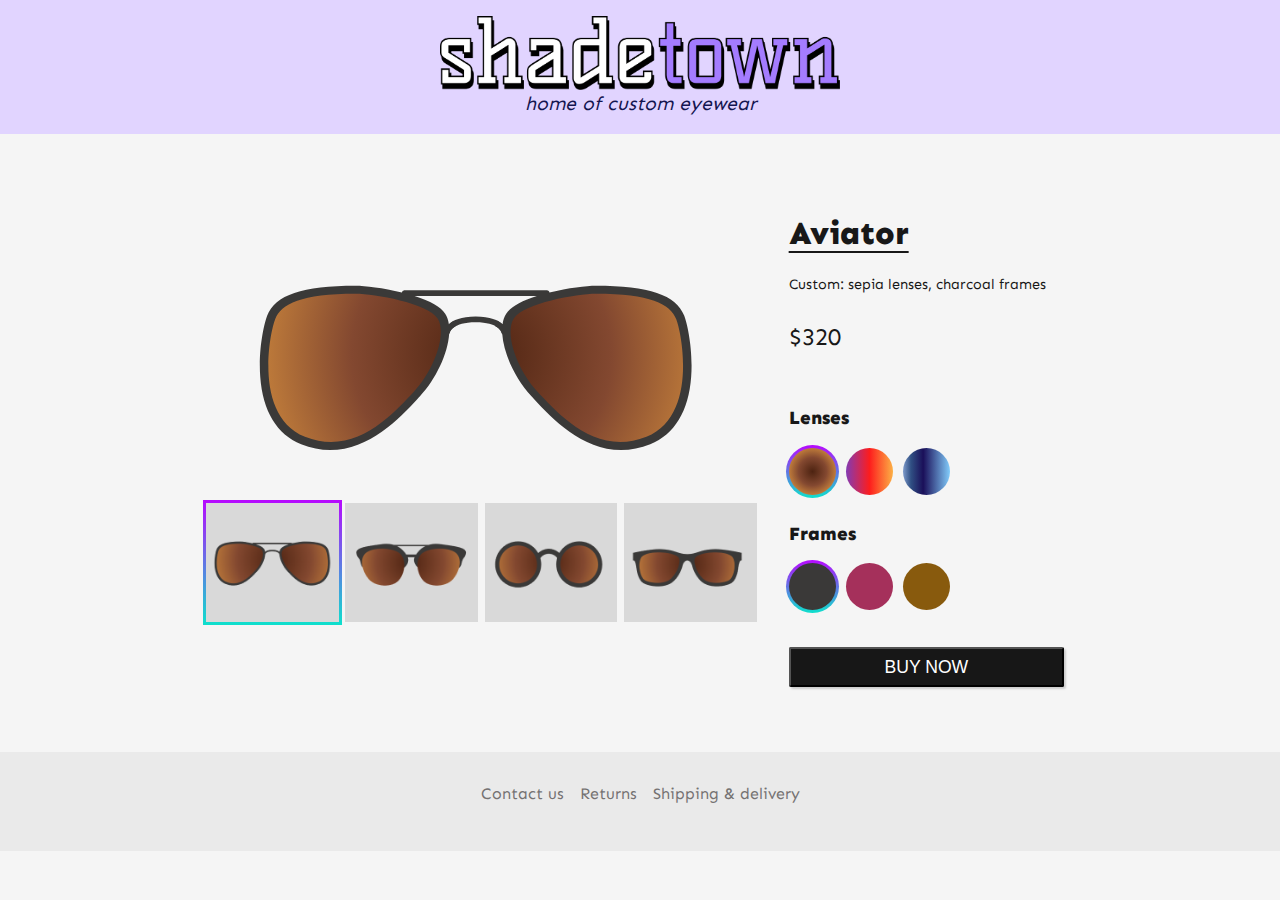
<file: ES6/index.html>
<!doctype html>
<html>
    <head>
        <title>Shadetown: custom sunnies</title>
        <link rel="stylesheet" href="index.css">
        <link rel="preconnect" href="https://fonts.googleapis.com">
        <link rel="preconnect" href="https://fonts.gstatic.com" crossorigin>
        <link href="https://fonts.googleapis.com/css2?family=Sen:ital,wght@0,400;0,700;1,400&display=swap" rel="stylesheet">
    </head>
    <body>
        <header class="header">
            <img src="./images/logo.png" alt="Shadetown" class="logo" />
            <p class="byline">home of custom eyewear</p>
        </header>
        <main class="main">
            <div class="product">
                <!-- Sunglasses description -->
                <div id="productDetails" class="product-details">
                    <h1><!--Half frames--></h1>
                    <p><!--xxx lenses, xxx frames--></p>
                    <p><!--$300--></p>
                </div>
                <!-- Sunglasses main image -->
                <div id="productImage" class="product-image frame-aviator">
                    <div class="product-image_frame color-charcoal"> </div>
                    <div class="product-image_lenses color-sepia"> </div>
                </div>
                <!-- Sunglasses frame styles -->
                <ul class="product-style flex">
                    <li>
                        <img src="images/thumb-aviator.png" class="product-thumb selected" data-name="aviator">
                    </li>
                    <li>
                        <img src="images/thumb-half-frame.png" class="product-thumb" data-name="half-frame">
                    </li>
                    <li>
                        <img src="images/thumb-round.png" class="product-thumb" data-name="round">
                    </li>
                    <li>
                        <img src="images/thumb-wayfarer.png" class="product-thumb" data-name="wayfarer">
                    </li>
                </ul>     
                <!-- Sunglasses swatches (lenses) -->
                <div class="product-lenses">
                    <h3>lenses</h3>
                    <ul class="product-swatches">
                        <li><button 
                        class="product-color-swatch color-sepia selected"
                        data-color="sepia">Sepia</button></li>
                        <li><button 
                        class="product-color-swatch color-rainbow"
                        data-color="rainbow">Rainbow</button></li>
                        <li><button 
                        class="product-color-swatch color-iridescent"
                        data-color="iridescent">Iridescent</button></li>
                    </ul>
                </div>
                <!-- Sunglasses swatches (frames) -->
                <div class="product-frames">
                    <h3>frames</h3>
                    <ul class="product-swatches">
                        <li><button 
                            class="product-color-swatch color-charcoal selected"
                            data-color="charcoal">Charcoal</button></li>
                        <li><button 
                            class="product-color-swatch color-rose" data-color="rose">Rose</button></li>
                        <li><button 
                            class="product-color-swatch color-tan"
                            data-color="tan">Tan</button></li>
                    </ul>
                </div>
              
                <div class="product-buy">
                    <button class="primary-btn">Buy now</button>
                </div>
            </div>
        </main>
        
        <footer class="footer">
            <nav>
                <a href="#">Contact us</a>
                <a href="#">Returns</a>
                <a href="#">Shipping & delivery</a>
            </nav>
        </footer>
        
        <script type="module" src="index.js"></script>
    </body>
</html>
</file>
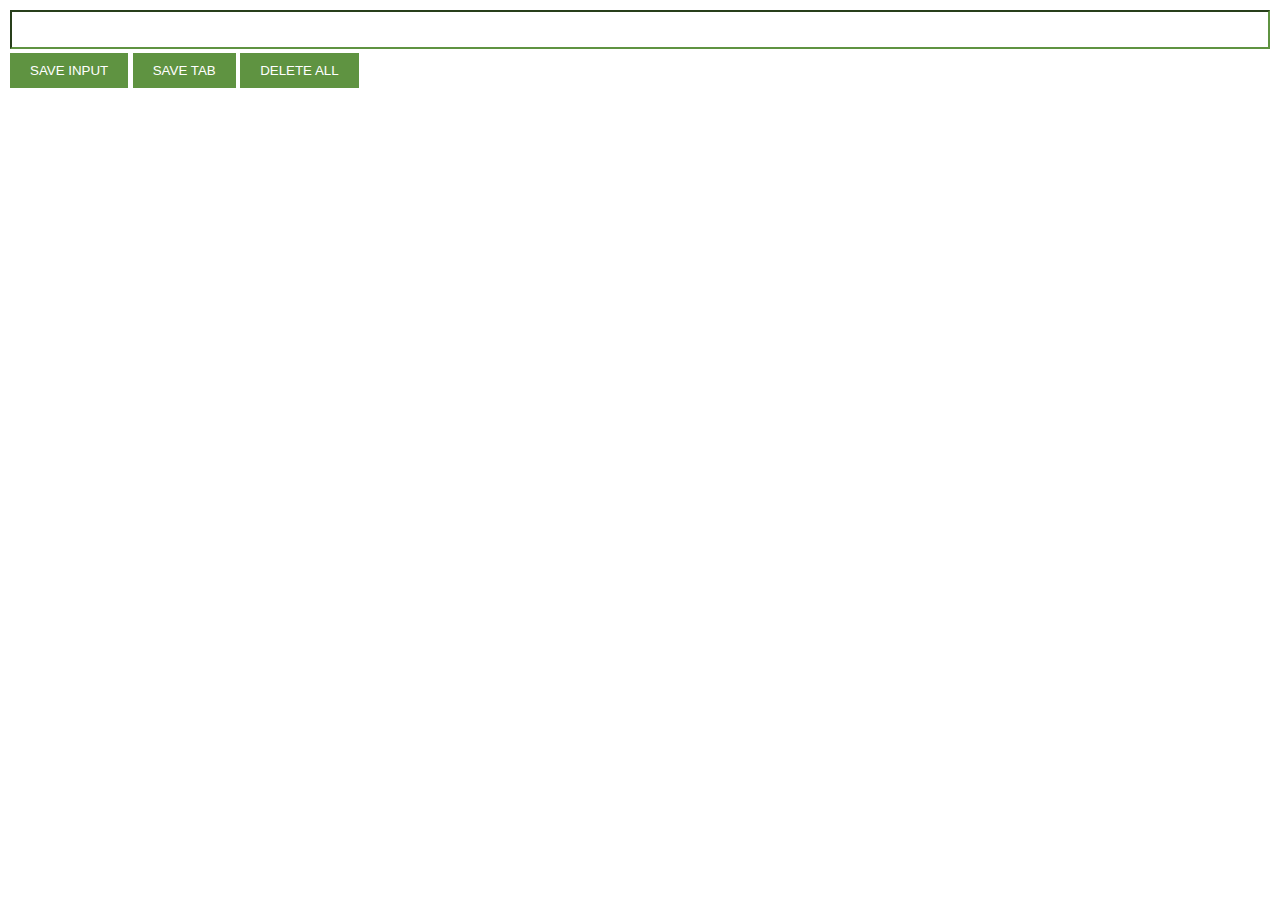
<file: url_saver_extention/index.html>
<html>
    <head>
        <link rel="stylesheet" href="index.css">
    </head>
    <body>
        <input type="text" id="input-el">
         <button id="input-btn">SAVE INPUT</button>
         <button id="tab-btn">SAVE TAB</button>
         <button id="delete-btn">DELETE ALL</button>
         <ul id="ul-el"></ul>
        <script src="index.js"></script>
    </body>
</html>
</file>
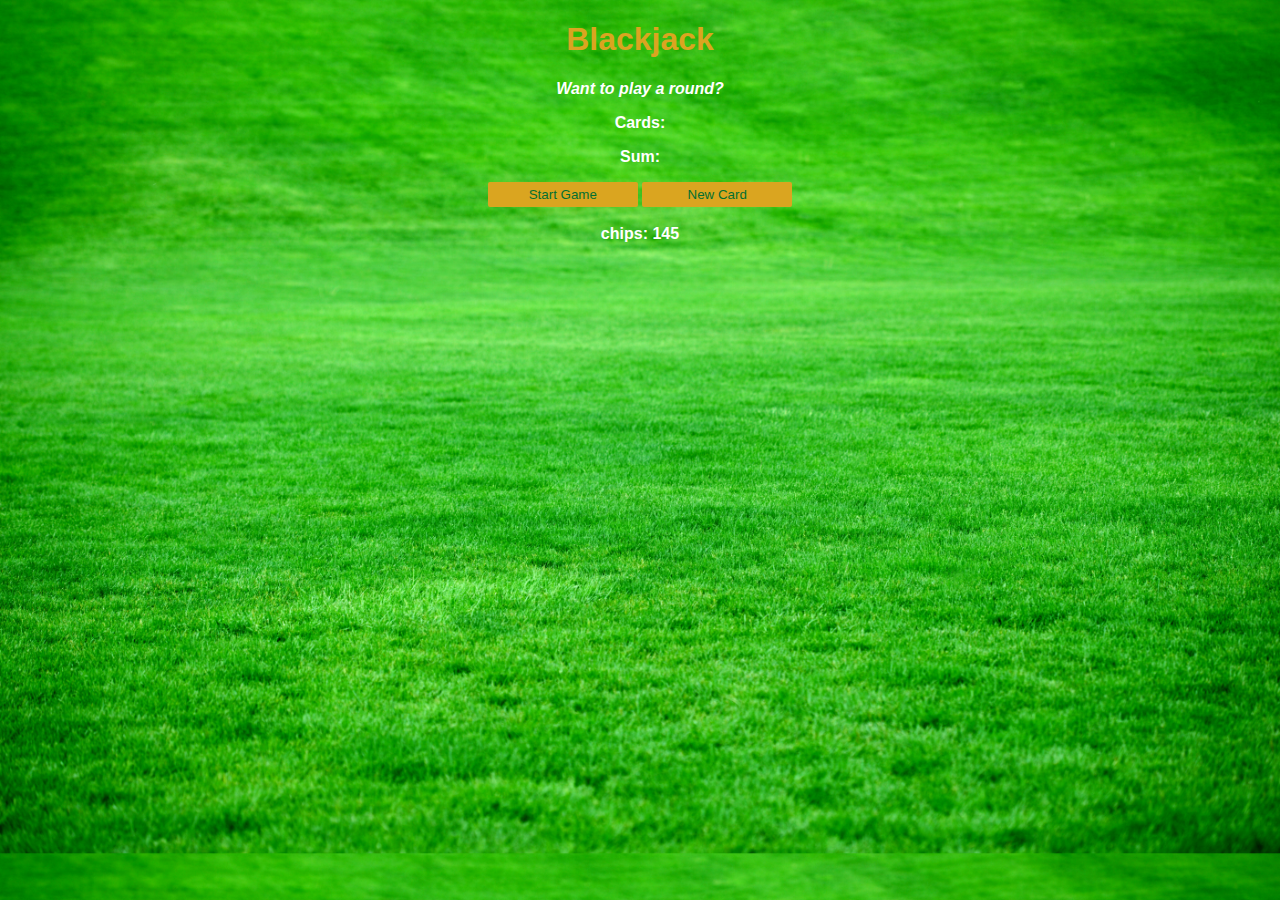
<file: black-jack/black-jack.html>
<!DOCTYPE html>
<html lang="en">
<head>
    <meta charset="UTF-8">
    <meta name="viewport" content="width=device-width, initial-scale=1.0">
    <title>Black-jack</title>
    <link rel="stylesheet" href="black-jack.css">
</head>
<body>
    <h1>Blackjack</h1>
    <p id="message-el">Want to play a round?</p>
    <p id="cards-el">Cards:</p>
    <p id="sum-el" >Sum:</p>
    <Button onclick="startGame()">Start Game</Button>
    <button onclick="newCard()">New Card</button>
    <p id="player-el"></p>
    <script src="black-jack.js"></script>
</body>
</html>
</file>
<file: ES6/index.css>
/*

palette - #E1D4FF (light purple)
        - #A47CFF (mid purple)
        - #171717 (black)
        - #181818 (text)
        - #9C9C9C (grey)
        - #EAEAEA (light grey)    
*/

/* General styles */
* {
    box-sizing: border-box;
}

img {
    display: block;
    margin: 0;
}


html, 
body {
    margin: 0;
    padding: 0;
    font-family: 'Sen', sans-serif;
    color: #181818;
    background: #F5F5F5;
    font-size: 16px;
}

main {
    padding: 1em;
    max-width: 900px;
    margin: 0 auto;
}


h1,
h2,
h3 {
    text-transform: capitalize;
    font-weight: 900;
}

h1 {
    text-decoration: underline;
    text-underline-offset: 7px;
    text-decoration-thickness: 2px;
    margin-top: 0;
}

p {
    font-size: 1.2em;
    line-height: 1.5;
}

/* Interface elements */
button:hover,
.product-style:hover {
    cursor: pointer;
}

.primary-btn {
    width: 100%;
    margin: 1em 0;
    background: #171717;
    color: #fff;
    padding: .4em .7em;
    font-size: 1.1em;
    text-transform: uppercase;
    border-radius: 2px;
    box-shadow: 2px 2px 2px #ccc;
}

.primary-btn:hover,
.primary-btn:active {
    box-shadow: 0px 4px 4px rgba(0, 0, 0, 0.25), 0px 4px 4px rgba(0, 0, 0, 0.25);
    border-image-slice: 1;
    border-image-source: linear-gradient(to bottom, #B709FE, #0EE0CC);
    transform: translateY(1px);
}


/* Header */
.header {
    display: flex;
    flex-direction: column;
    width: 100%;
    background: #E1D4FF;
    justify-content: center;
    align-items: center;
    text-align: center;
    padding: 1em 0;
}

.header .byline {
    color: #14154F;
    margin: 0;
    font-style: italic;
}

.header .logo {
    width: 40%;
    min-width: 200px;
    max-width: 400px;
}

/* Footer */
.footer {
    display: flex;
    margin: 0;
    padding: 2em 1em 3em 1em;
    background: #EAEAEA;
    color: #9C9C9C; 
}
.footer nav {
    display: flex;
    justify-content: center;
    align-items: center;
    margin: 0 auto;
    gap: 1em;
}

.footer nav a {
    color: #757272;   
    text-decoration: none;
}

.footer nav a:hover {
    color: #14154F;
}

/* Product */
.product {
    width: 100%;
    display: grid;
    gap: .5em 2em;
    margin-bottom: 2em; 
    width: calc(100% - 10px);
    grid-template-columns: 1fr 1fr;
    grid-auto-rows: min-content;
    grid-template-areas: 
    "details    details"            
    "product    product"            
    "choice     choice"
    "lenses     frames"
    "buy        buy";    
}

.product-image {
    min-height: 220px;
    grid-area: product;
    position: relative;
}

.product-image_frame {
    position: absolute;
    background: #a5305b;
    top: 0;
    bottom: 0;
    left: 0;
    right: 0;
    
    -webkit-mask-repeat: no-repeat;
    mask-repeat: no-repeat;
  
    -webkit-mask-position: center;
    mask-position: center;

    -webkit-mask-size: 250%;
    mask-size: 250%; 
}

.product-image_lenses {
    position: absolute;
    top: 0;
    bottom: 0;
    left: 0;
    right: 0;
    
    -webkit-mask-repeat: no-repeat;
    mask-repeat: no-repeat;
  
    -webkit-mask-position: center;
    mask-position: center;

    -webkit-mask-size: 250%;
    mask-size: 250%; 
}

.product ul {
    margin: 0;
    padding: 0;
    list-style: none;
}

/* Product details */
.product-details {
    grid-area: details;
}

.product-details p {
    font-size: 1.5em;
}
.product-details p:first-of-type {
    font-size: .9em;
}


/* Product frame styles */
.product-style {
    grid-area: choice;
    margin-top: .2em;
    gap: .4em;
    align-items: center;
    width: calc(100% -20px);
    position: relative;
    z-index: 1; 
}

.product-style li {
    position: relative;
    flex-grow: 1;
}

.product-style img {
    width: 100%;
}

/* Product clor swatches */
.product-swatches {
    display: flex;
    gap: 10px;
    position: relative;
    z-index: 1;   
}

.product-lenses {
    grid-area: lenses;
}

.product-frames {
    grid-area: frames;
}

.product-color-swatch {
    border-radius: 50%;
    aspect-ratio: 1/1;
    color: #fff;
    width: 47px;
    border: none;
    color: transparent;
}

.product-color-swatch.selected {
    outline: none;
    position: relative;
}

.product-color-swatch.selected:before,
.product-style li:has(.selected):before {
    content: "";
    width: 100%;
    height: 100%;
    padding: 3px;
    background: linear-gradient(to bottom, #B709FE, #0EE0CC);
    position: absolute;
    top: -3px;
    left: -3px;
    z-index: -1;
}

.product-color-swatch.selected:before {
    border-radius: 50%;
    aspect-ratio: 1/1;
}

.product-buy {
    display: flex;
    align-items: center;
    justify-content: center;
    grid-area: buy;
}

/* Frames - masked layers */
.frame-wayfarer .product-image_frame {
     -webkit-mask-image: url('./images/masks/sunnies-standard.svg');
    mask-image: url('./images/masks/sunnies-standard.svg');
}
.frame-wayfarer .product-image_lenses {
    -webkit-mask-image: url('./images/masks/sunnies-standard-lenses.svg');
    mask-image: url('./images/masks/sunnies-standard-lenses.svg');
}

.frame-half .product-image_frame {
     -webkit-mask-image: url('./images/masks/sunnies-half.svg');
    mask-image: url('./images/masks/sunnies-half.svg');
}
.frame-half .product-image_lenses {
    -webkit-mask-image: url('./images/masks/sunnies-half-lenses.svg');
    mask-image: url('./images/masks/sunnies-half-lenses.svg');
}

.frame-round .product-image_frame {
     -webkit-mask-image: url('./images/masks/sunnies-round.svg');
    mask-image: url('./images/masks/sunnies-round.svg');
}
.frame-round .product-image_lenses {
    -webkit-mask-image: url('./images/masks/sunnies-round-lenses.svg');
    mask-image: url('./images/masks/sunnies-round-lenses.svg');
}

.frame-aviator .product-image_frame {
     -webkit-mask-image: url('./images/masks/sunnies-aviator.svg');
    mask-image: url('./images/masks/sunnies-aviator.svg');
}
.frame-aviator .product-image_lenses {
    -webkit-mask-image: url('./images/masks/sunnies-aviator-lenses.svg');
    mask-image: url('./images/masks/sunnies-aviator-lenses.svg');
}

/* colours */
.color-sepia {
    background: rgb(77,35,17);
    background: radial-gradient(circle, rgba(77,35,17,1) 0%, rgba(131,72,48,1) 42%, rgba(252,176,69,1) 100%);
}

.color-rainbow {
    background: rgb(131,58,180);
    background: linear-gradient(90deg, rgba(131,58,180,1) 0%, rgba(253,29,29,1) 50%, rgba(252,176,69,1) 100%);
}

.color-iridescent {
    background: rgb(126,155,203);
    background: linear-gradient(90deg, rgba(126,155,203,1) 0%, rgba(48,79,131,1) 17%, rgba(26,15,89,1) 43%, rgba(130,204,251,1) 100%);
}

.color-rose {
    background: #a5305b
}

.color-tan {
    background: #885a0d
}

.color-charcoal {
    background: #3a3938
}

/* Helper styles */
.flex {
    display: flex;
}


/* Desktop version */
@media screen and (min-width: 600px) {
    .product {
        grid-auto-rows: min-content;
        grid-template-columns: 2fr 1fr;
        grid-template-areas: 
        "product    details" 
        "product    lenses"           
        "choice     frames"            
        ".          buy";
    }
    .product-swatches-container {
        flex-direction: column;
    }
    .product {
        margin-top: 4em;
    }
}
</file>
<file: url_saver_extention/index.css>
body {
    margin: 0;
    padding: 10px;
    font-family: Arial, Helvetica, sans-serif;
    min-width: 500px;
}

input {
    width: 100%;
    padding: 10px;
    box-sizing: border-box;
    border-color: #5f9341;
}

button {
    background-color: #5f9341;
    padding: 10px 20px;
    color: white;
    border: none;
    margin-top: 4px;
}

ul {
    margin-top: 20px;
    list-style: none;
    padding-left: 0;
}

li {
    margin-top: 5px;
}

a {
    color: #5f9341;
}
</file>
<file: black-jack/black-jack.css>
body {
    font-family: 'Trebuchet MS', 'Lucida Sans Unicode', 'Lucida Grande', 'Lucida Sans', Arial, sans-serif;
    text-align: center;
    background-image: url(green-grass.jpg);
    background-size: cover;
    color: white;
    font-weight: bold;
}

h1 {
    color: goldenrod;
    text-align: center;
    font-weight: bold;
}

button {
    color: #016f32;
    width: 150px;
    background-color: goldenrod;
    padding-top: 5px;
    padding-bottom: 5px;
    border: none;
    border-radius: 2px;
    margin-bottom: 2px;
}

#message-el {
    font-style: italic;
}
</file>
